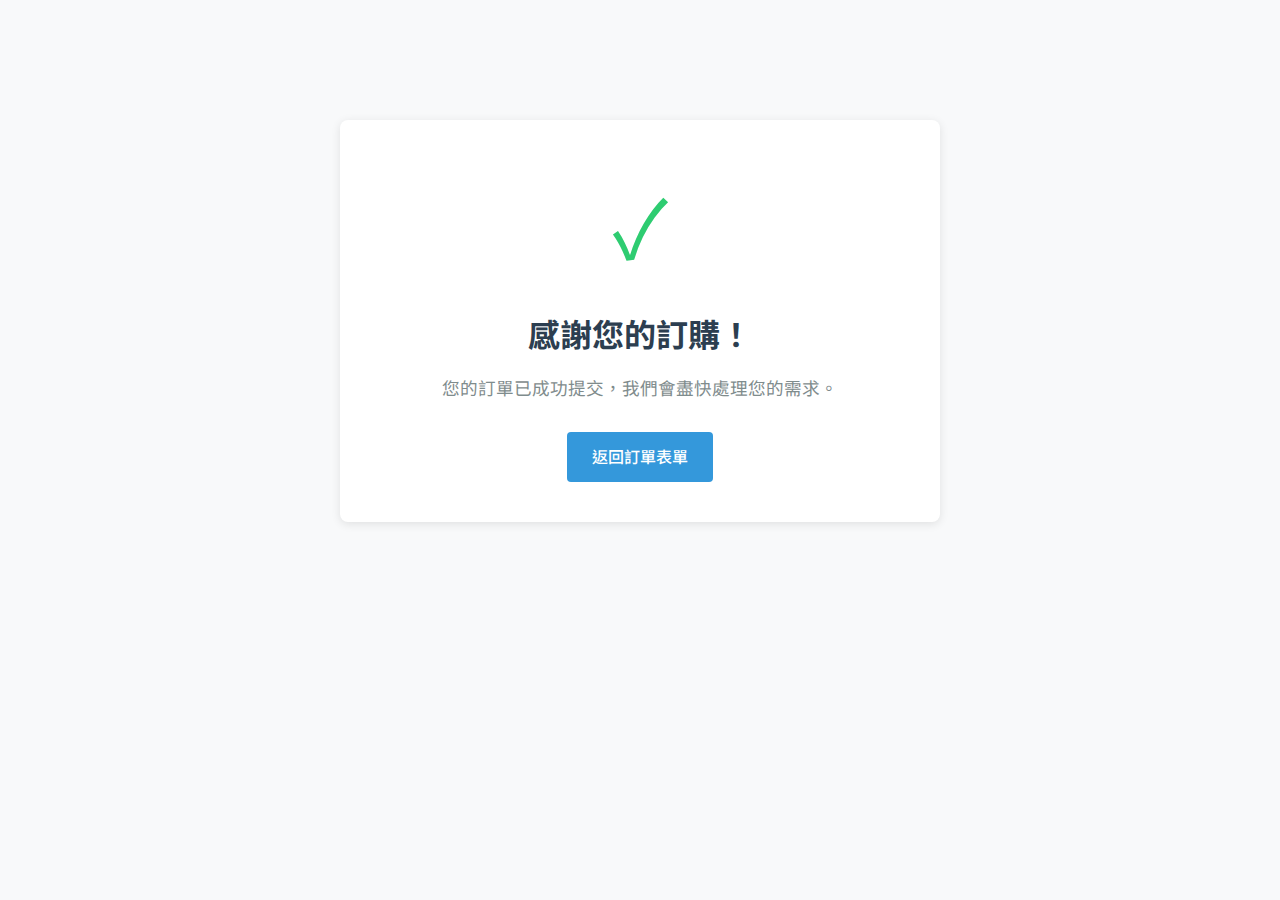
<file: thank.html>
<!DOCTYPE html>
<html lang="zh-TW">
<head>
    <meta charset="UTF-8">
    <meta name="viewport" content="width=device-width, initial-scale=1.0">
    <title>感謝您的訂購</title>
    <link rel="stylesheet" href="styles.css">
    <!-- 引入 Google Fonts -->
    <link href="https://fonts.googleapis.com/css2?family=Noto+Sans+TC:wght@400;500;700&display=swap" rel="stylesheet">
    <style>
        .thank-container {
            max-width: 600px;
            margin: 100px auto;
            text-align: center;
            padding: 40px;
            background-color: #fff;
            border-radius: 8px;
            box-shadow: 0 2px 10px rgba(0, 0, 0, 0.1);
        }
        
        .thank-icon {
            font-size: 80px;
            color: #2ecc71;
            margin-bottom: 20px;
        }
        
        .thank-title {
            font-size: 2rem;
            color: #2c3e50;
            margin-bottom: 15px;
        }
        
        .thank-message {
            font-size: 1.1rem;
            color: #7f8c8d;
            margin-bottom: 30px;
        }
        
        .back-button {
            display: inline-block;
            background-color: #3498db;
            color: white;
            padding: 12px 25px;
            border-radius: 4px;
            text-decoration: none;
            font-weight: 500;
            transition: background-color 0.3s;
        }
        
        .back-button:hover {
            background-color: #2980b9;
        }
    </style>
</head>
<body>
    <div class="container">
        <div class="thank-container">
            <div class="thank-icon">✓</div>
            <h1 class="thank-title">感謝您的訂購！</h1>
            <p class="thank-message">您的訂單已成功提交，我們會盡快處理您的需求。</p>
            <a href="index.html" class="back-button">返回訂單表單</a>
        </div>
    </div>
</body>
</html>
</file>
<file: styles.css>
/* 基本樣式重置 */
* {
    margin: 0;
    padding: 0;
    box-sizing: border-box;
}

body {
    font-family: 'Noto Sans TC', sans-serif;
    line-height: 1.6;
    color: #333;
    background-color: #f8f9fa;
}

.container {
    max-width: 800px;
    margin: 0 auto;
    padding: 20px;
}

/* 頁首樣式 */
header {
    text-align: center;
    margin-bottom: 30px;
    padding: 20px 0;
    border-bottom: 1px solid #e0e0e0;
}

header h1 {
    color: #2c3e50;
    margin-bottom: 10px;
    font-size: 2.5rem;
}

header p {
    color: #7f8c8d;
    font-size: 1.1rem;
}

/* 表單樣式 */
form {
    background-color: #fff;
    padding: 30px;
    border-radius: 8px;
    box-shadow: 0 2px 10px rgba(0, 0, 0, 0.1);
}

.form-group {
    margin-bottom: 25px;
}

label {
    display: block;
    margin-bottom: 8px;
    font-weight: 500;
    color: #2c3e50;
}

.required {
    color: #e74c3c;
    margin-left: 3px;
}

input[type="text"],
input[type="tel"],
input[type="number"],
select,
textarea {
    width: 100%;
    padding: 12px 15px;
    border: 1px solid #ddd;
    border-radius: 4px;
    font-size: 1rem;
    transition: border-color 0.3s;
}

input[type="text"]:focus,
input[type="tel"]:focus,
input[type="number"]:focus,
select:focus,
textarea:focus {
    border-color: #3498db;
    outline: none;
    box-shadow: 0 0 0 2px rgba(52, 152, 219, 0.2);
}

textarea {
    min-height: 100px;
    resize: vertical;
}

/* 訂購項目樣式 */
.order-items {
    margin-bottom: 15px;
}

.order-item {
    display: flex;
    gap: 10px;
    margin-bottom: 10px;
}

.order-item select {
    flex: 3;
}

/* 訂購項目輸入框樣式 */
.order-item input[type="text"] {
    flex: 2;
    padding: 10px;
    border: 1px solid #ddd;
    border-radius: 4px;
    font-size: 1rem;
    margin-right: 10px;
}

.order-item input[type="number"] {
    flex: 1;
    padding: 10px;
    border: 1px solid #ddd;
    border-radius: 4px;
    font-size: 1rem;
    margin-right: 10px;
    min-width: 80px;
}

.order-item input:focus {
    border-color: #3498db;
    outline: none;
    box-shadow: 0 0 0 2px rgba(52, 152, 219, 0.2);
}

.order-item input::placeholder {
    color: #95a5a6;
}

/* 按鈕樣式 */
.btn-primary,
.btn-secondary {
    padding: 12px 20px;
    border: none;
    border-radius: 4px;
    font-size: 1rem;
    font-weight: 500;
    cursor: pointer;
    transition: background-color 0.3s, transform 0.2s;
}

.btn-primary {
    background-color: #3498db;
    color: white;
}

.btn-primary:hover {
    background-color: #2980b9;
    transform: translateY(-2px);
}

.btn-secondary {
    background-color: #ecf0f1;
    color: #2c3e50;
}

.btn-secondary:hover {
    background-color: #dde4e6;
    transform: translateY(-2px);
}

.form-actions {
    display: flex;
    gap: 15px;
    margin-top: 30px;
}

/* 頁尾樣式 */
footer {
    text-align: center;
    margin-top: 40px;
    padding: 20px 0;
    color: #7f8c8d;
    font-size: 0.9rem;
    border-top: 1px solid #e0e0e0;
}

/* 響應式設計 */
@media (max-width: 768px) {
    .container {
        padding: 15px;
    }
    
    form {
        padding: 20px;
    }
    
    .form-actions {
        flex-direction: column;
    }
    
    .btn-primary,
    .btn-secondary {
        width: 100%;
    }
    
    .order-item {
        flex-direction: column;
    }
    
    .order-item select,
    .order-item input {
        width: 100%;
    }
}

/* 日期選擇器自定義樣式 */
.flatpickr-calendar {
    font-family: 'Noto Sans TC', sans-serif;
    box-shadow: 0 3px 15px rgba(0, 0, 0, 0.2);
}

.flatpickr-day.selected {
    background-color: #3498db;
    border-color: #3498db;
}

.flatpickr-day.today {
    border-color: #3498db;
}

/* 表單提交按鈕狀態 */
.btn-primary:disabled {
    background-color: #95a5a6;
    cursor: not-allowed;
    opacity: 0.7;
}

/* 新增項目按鈕樣式 */
#addItemBtn {
    background-color: #2ecc71;
    color: white;
    border: none;
    border-radius: 4px;
    padding: 10px 15px;
    cursor: pointer;
    font-size: 0.9rem;
    transition: background-color 0.3s;
    margin-top: 10px;
    display: inline-block;
}

#addItemBtn:hover {
    background-color: #27ae60;
}

/* 保留成功和錯誤消息樣式，但簡化它們 */
.success-message, .error-message {
    display: none;
    padding: 15px;
    margin-bottom: 20px;
    border-radius: 5px;
    text-align: center;
    animation: fadeIn 0.5s;
}

.success-message {
    background-color: #d4edda;
    color: #155724;
    border: 1px solid #c3e6cb;
}

.error-message {
    background-color: #f8d7da;
    color: #721c24;
    border: 1px solid #f5c6cb;
}

@keyframes fadeIn {
    from { opacity: 0; }
    to { opacity: 1; }
}
</file>
